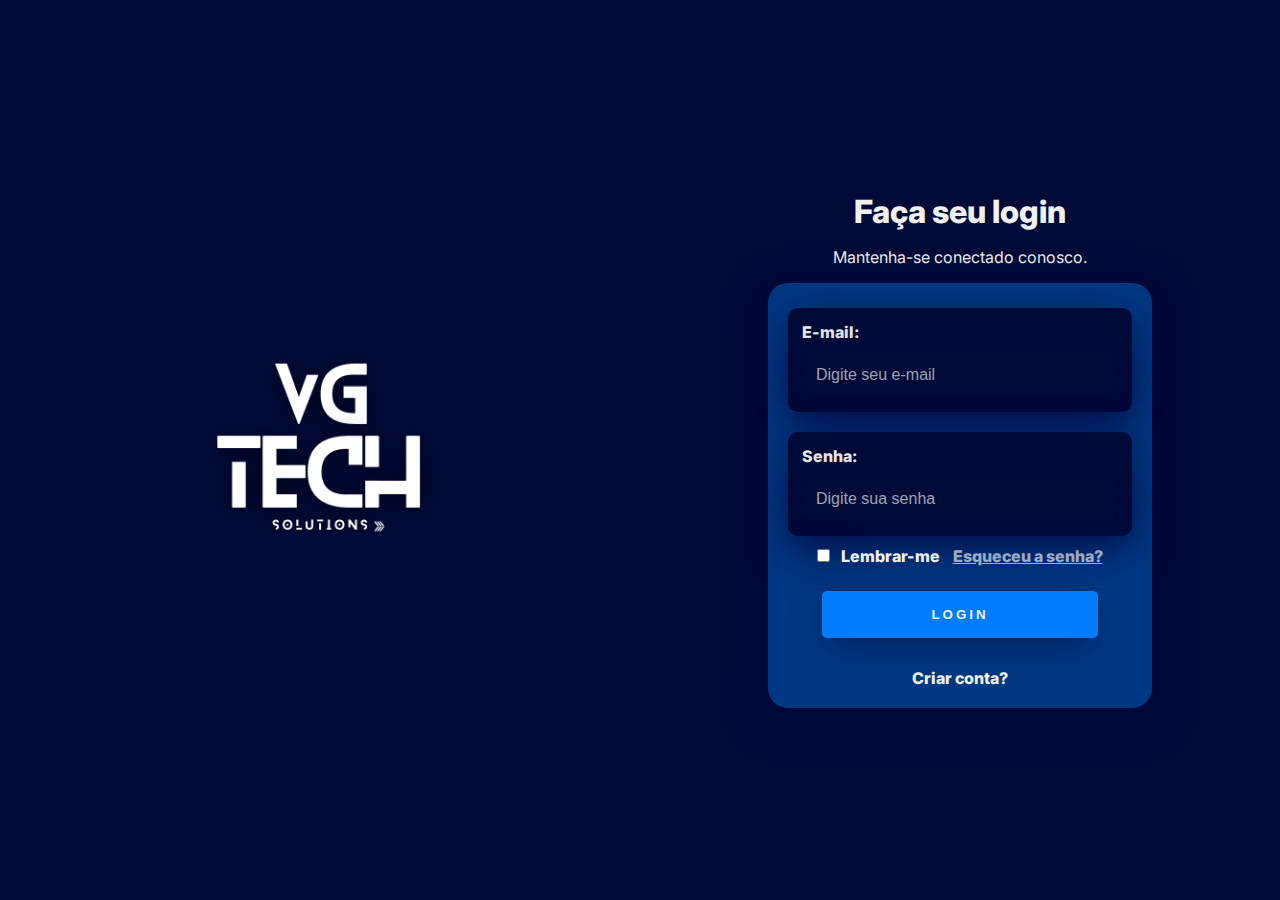
<file: index.html>
<!DOCTYPE html>
<html lang="pt-BR">
  <head>
    <meta charset="UTF-8" />
    <meta name="viewport" content="width=device-width, initial-scale=1.0" />
    <meta http-equiv="X-UA-Compatible" content="ie=edge" />

    <link rel="stylesheet" href="assets/css/styles.css" />
    <link rel="shortcut icon" href="login-icon.ico" type="image/x-icon" />

    <title>Tela de Login</title>
  </head>
  <body>
    <main>
      <div class="left-login">
        <img class="left-logo" src="assets/imagens/logo.png" alt="Logo VG Tech Solutions" />
      </div>
      <div class="right-login">
        <header>
          <h1 class="title-login">Faça seu login</h1>
        </header>
        <p class="description">Mantenha-se conectado conosco.</p>
        <div class="card-login">
          <div class="text-field">
            <label for="usuario">E-mail:</label>
            <input type="email" name="email" id="email" placeholder="Digite seu e-mail" onchange="onChangeEmail()" />
            <span id="email-invalid-error" class="errormsg" aria-live="polite">E-mail inválido!</span>
            <span id="email-required-error" class="errormsg" aria-live="polite">E-mail é obrigatório!</span>
          </div>
          <div class="text-field">
            <label for="senha">Senha:</label>
            <input type="password" name="password" id="password" placeholder="Digite sua senha" onchange="onChangePassword()" />
            <span id="password-required-error" class="errormsg" aria-live="polite">Senha é obrigatória!</span>
          </div>
          <div class="password-login">
            <input type="checkbox" />
            <a class="remember-password" id="remember-password">Lembrar-me</a>
            <a class="forgot-password" id="forgot-password" href="#">Esqueceu a senha?</a>
          </div>
          <button class="btn-login" type="button" id="login-button" onclick="verificarLogin()">Login</button>
          <div class="reading-login">
            <label class="login-success" id="login-success" style="display: none">Logado com sucesso!</label>
            <label class="login-fail" id="login-fail" style="display: none">Verifique seus dados!</label>
          </div>
          <a class="new-account">Criar conta?</a>
        </div>
      </div>
    </main>
  </body>
  <script src="assets/js/script.js"></script>
</html>
</file>
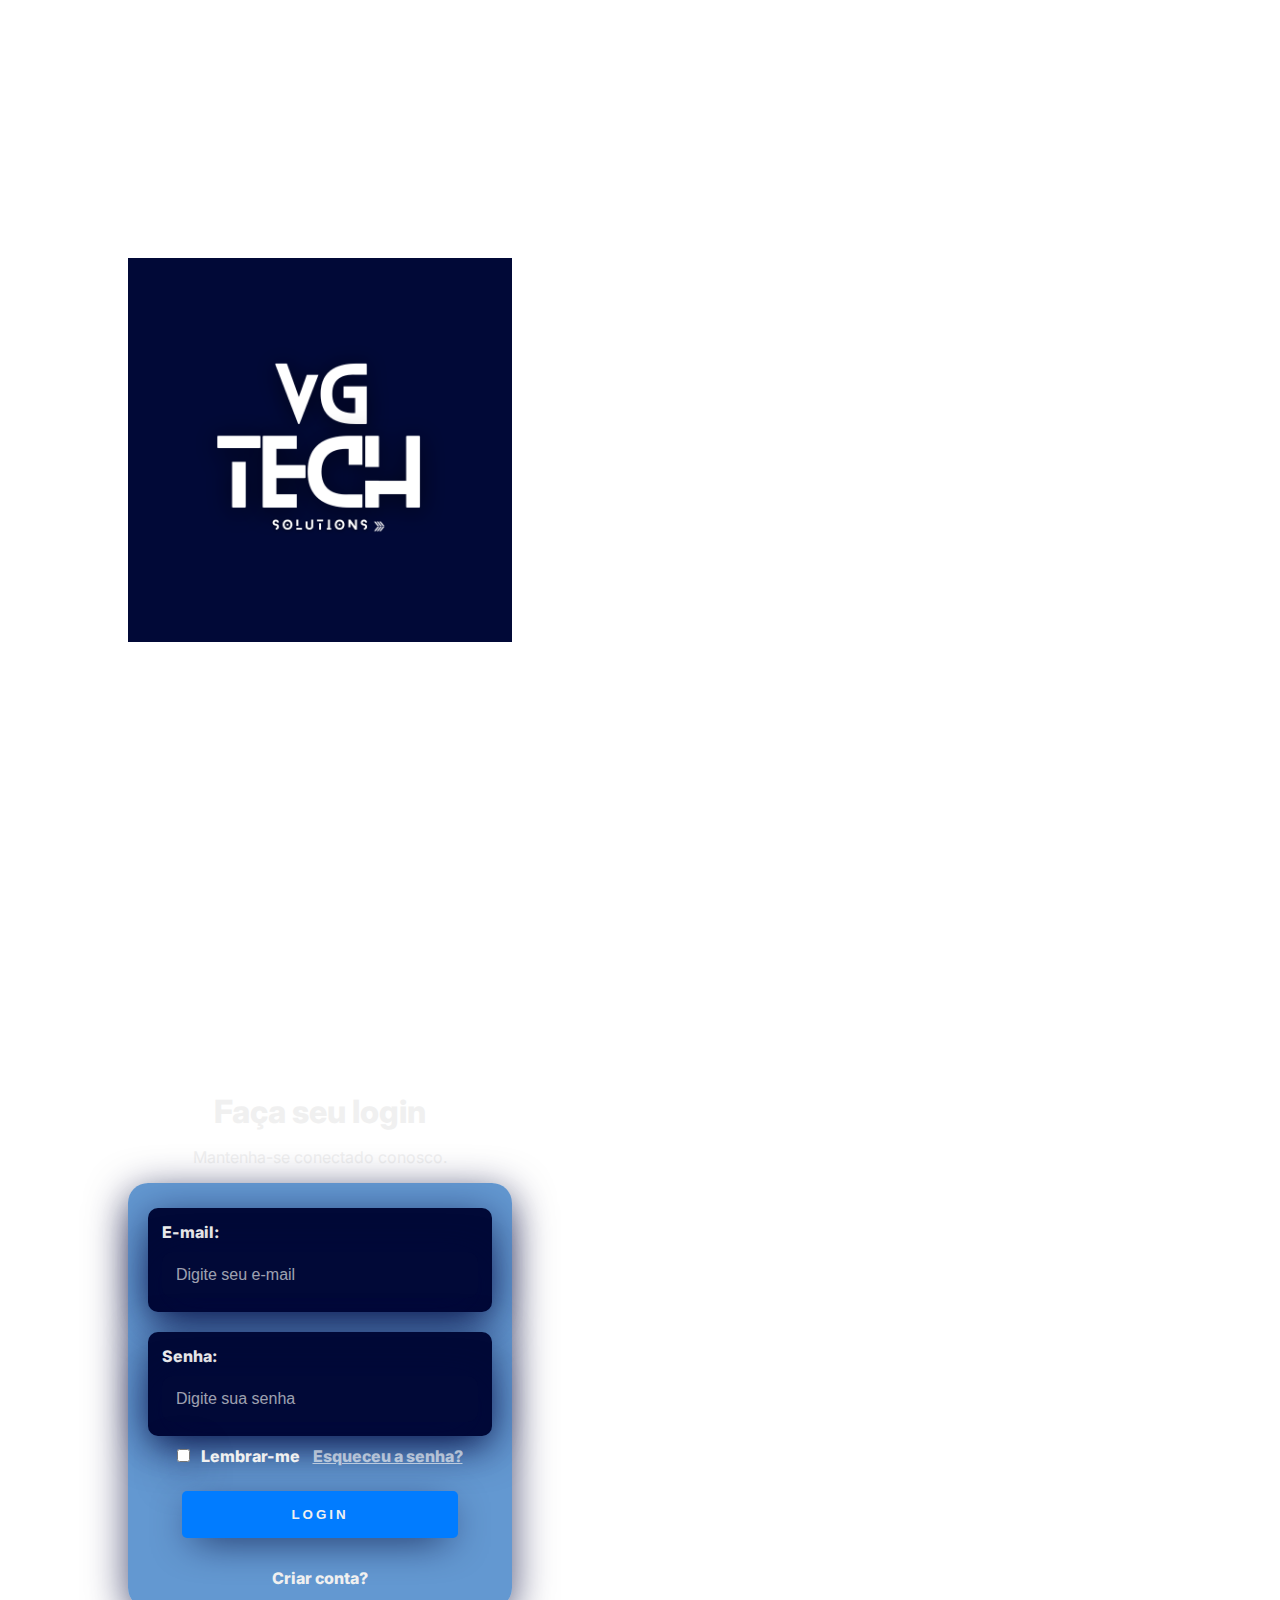
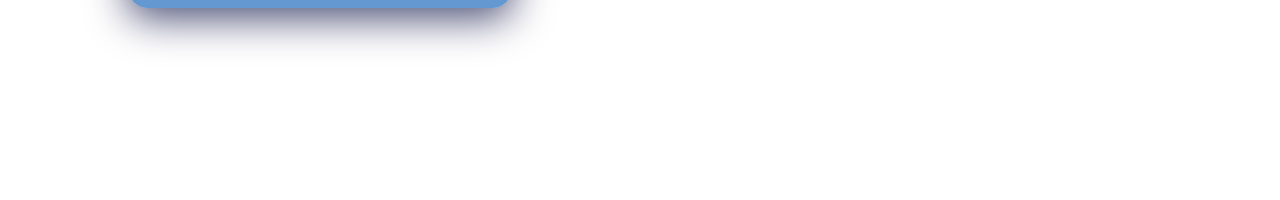
<file: login.html>
<!DOCTYPE html>
<html lang="pt-BR">
<head>
    <meta charset="UTF-8">
    <meta name="viewport" content="width=device-width, initial-scale=1.0">
    <meta http-equiv="X-UA-Compatible" content="ie=edge">
    
    <link rel="stylesheet" href="assets/css/styles.css">

    <title>Tela de Login</title>
</head>
<body>
    <div class="main">
        <div class="left-login">
            <img class="left-logo" src="assets/imagens/logo.png" alt="Logo">
        </div>    
        <div class="right-login">
            <h1 class="title-login">Faça seu login</h1>
            <p class="description">Mantenha-se conectado conosco.</p>
            <div class="card-login">
                <div class="text-field">
                    <!-- Campo de e-mail -->
                    <label for="usuario">E-mail:</label>
                    <input type="email" name="email" id="email" placeholder="Digite seu e-mail" onchange="onChangeEmail()">
                    <span id="email-invalid-error" class="errormsg" >E-mail inválido!</span>
                    <span id="email-required-error" class="errormsg">E-mail é obrigatório!</span>
                </div>
                <div class="text-field">
                    <!-- Campo de senha -->
                    <label for="senha">Senha:</label>
                    <input type="password" name="password" id="password" placeholder="Digite sua senha" onchange="onChangePassword()">
                    <span id="password-required-error" class="errormsg">Senha é obrigatória!</span>
                </div>
                    <!-- Campo "esqueci a senha" -->
                <div class="password-login">
                    <input type="checkbox"> <a class="remember-password">Lembrar-me</a> </input>
                    <a class="forgot-password" type="button" id="forgot-password" href="#">Esqueceu a senha?</a>
                </div>
                    <!-- Botão de login -->
                <button class="btn-login" type="button" id="login-button" onclick="verificarLogin()">Login</button>
                    <!-- Campo de criar conta -->
                     <label id="login-success" style="display: none;">Logado com sucesso!</label>
                <a class="new-account">Criar conta?</a>
            </div>
        </div>
    </div>
</body>
    <script src="assets/js/script.js"></script>
</html>
</file>
<file: assets/css/styles.css>
@import url("https://fonts.googleapis.com/css2?family=Inter:ital,opsz,wght@0,14..32,100..900;1,14..32,100..900&family=League+Spartan:wght@100..900&display=swap");

:root {
  --primary-color: #010937;
  --secondary-color: #01295e;
  --tertiary-color: #0057b39c;

  --primary-text-color: #f0f0f0;
  --secondary-text-color: #f0f0f0ab;
  --login-button-color: #017cff;
  --shadows-color: #00083db9;
  --success-color: #008000;
  --error-color: #ff0000;
}

body {
  font-family: Inter, sans-serif;
  margin: 0;
}

body * {
  box-sizing: border-box;
}

main {
  display: flex;
  justify-content: center;
  align-items: flex-start;
  width: 100vw;
  height: 100vh;
  background: var(--primary-color);
}

.title-login,
.description {
  color: var(--primary-text-color);
}

.left-logo {
  max-width: 100%;
  height: auto;
  width: 60%;
}

.left-login,
.right-login {
  display: flex;
  justify-content: center;
  flex-direction: column;
  align-items: center;
  width: 50vw;
  height: 100vh;
}

.title-login:hover {
  transform: scale(1.05);
  transition: ease-in-out 0.3s;
}

.card-login {
  width: 60%;
  display: flex;
  justify-content: center;
  flex-direction: column;
  align-items: center;
  padding: 15px 20px;
  border-radius: 20px;
  box-shadow: 0px 10px 40px var(--shadows-color);
  color: var(--primary-text-color);
  background: var(--tertiary-color);
}

.card-login,
h1 {
  margin: 0;
  font-weight: 800;
  color: var(--primary-text-color);
}

.text-field {
  display: flex;
  flex-direction: column;
  justify-content: center;
  width: 100%;
  margin: 10px 0;
}

.text-field,
input {
  border: none;
  width: 100;
  border-radius: 10px;
  padding: 14px;
  font-size: 12pt;
  box-shadow: 0px 10px 40px var(--shadows-color);
  background-color: var(--primary-color);
  color: var(--primary-text-color);
  box-sizing: border-box;
}

.text-field,
label {
  margin-bottom: 10px;
  color: var(--primary-text-color);
}

.text-field,
input::placeholder {
  color: var(--secondary-text-color);
}

input:focus,
.btn-login:focus {
  outline: 2px solid var(--login-button-color);
  outline-offset: 4px;
}

.btn-login {
  width: 80%;
  padding: 16px 0;
  margin: 25px;
  border: none;
  border-radius: 5px;
  font-weight: 800;
  letter-spacing: 3px;
  outline: none;
  text-transform: uppercase;
  cursor: pointer;
  color: var(--primary-text-color);
  background-color: var(--login-button-color);
  box-shadow: 0px 10px 40px -12px var(--primary-color);
}

.btn-login:hover {
  transform: scale(1.05);
  transition: ease-in-out 0.3s;
}

.new-account {
  flex-direction: column;
  color: var(--primary-text-color);
  padding: 5px;
  cursor: pointer;
}

.new-account:hover {
  transform: scale(1.05);
  transition: ease-in-out 0.3s;
}

.remember-password {
  flex-direction: column;
  color: var(--primary-text-color);
  padding: 5px;
}

.forgot-password {
  flex-direction: column;
  color: var(--secondary-text-color);
  padding: 5px;
  cursor: pointer;
}

.forgot-password:hover {
  transition: color 0.3s ease;
}

.errormsg {
  display: none;
  margin-top: 5px;
  color: var(--error-color);
}

.login-success {
  display: none;
  flex-direction: column;
  justify-content: center;
  width: 100%;
  margin: 15px 0;
  margin-top: 5px;
  border-radius: 5px;
  color: var(--primary-text-color);
  outline: 5px solid var(--success-color);
  outline-offset: 5px;
}

.login-fail {
  display: none;
  flex-direction: column;
  justify-content: center;
  width: 100%;
  margin: 15px 0;
  margin-top: 5px;
  border-radius: 5px;
  color: var(--primary-text-color);
  outline: 5px solid var(--error-color);
  outline-offset: 5px;
}

@media only screen and (max-width: 950px) {
  .card-login {
    width: 85%;
  }
}

@media only screen and (max-width: 600px) {
  body {
    font-size: 16px;
  }

  .main {
    flex-direction: column;
  }

  .left-login,
  h1 {
    display: none;
  }

  .left-login,
  .right-login {
    width: 100%;
    height: auto;
  }

  .btn-login {
    font-size: 14px;
    padding: 12px;
  }
}
</file>
